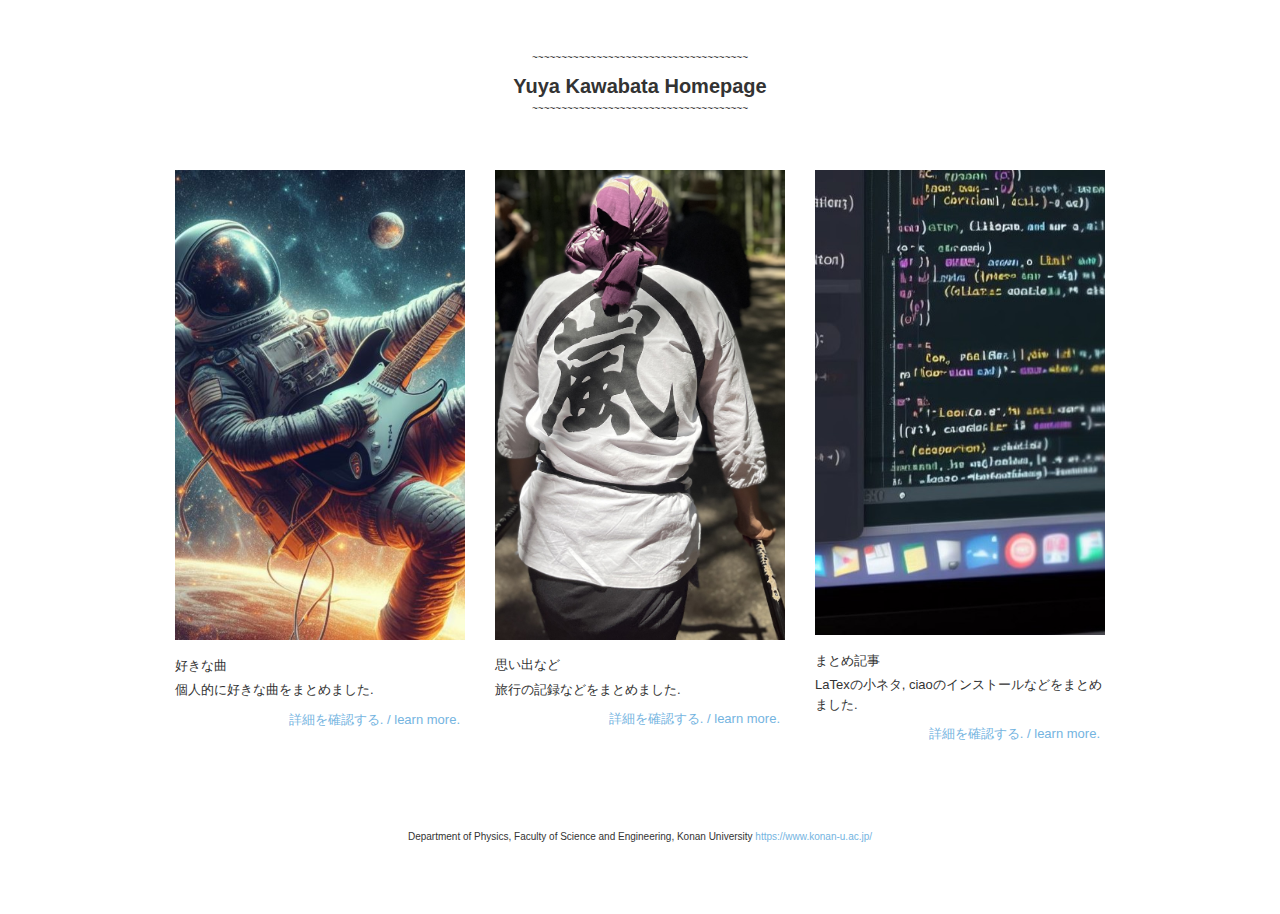
<file: index.html>
<!DOCTYPE html>
<html dir="ltr" lang="ja">
<head>
<meta charset="UTF-8">
<meta name="viewport" content="width=device-width, user-scalable=yes, maximum-scale=1.0, minimum-scale=1.0">
<title>kawabata prof</title>
<meta name="keywords" content="">
<meta name="description" content="">
<link rel="stylesheet" href="style_index.css" type="text/css" media="screen">
<!--[if lt IE 9]>
<script src="js/html5.js"></script>
<script src="js/css3-mediaqueries.js"></script>
<![endif]-->
<script src="js/jquery1.7.2.min.js"></script>
<script src="js/script.js"></script>
</head>

<body>

<header id="header">
	<h1>~~~~~~~~~~~~~~~~~~~~~~~~~~~~~~~~~~~~~</h1>
	<!-- ロゴ -->
	<div class="logo">
		<a href="index.html"><p>Yuya Kawabata Homepage<span>~~~~~~~~~~~~~~~~~~~~~~~~~~~~~~~~~~~~~</span></p></a>
	</div>
	<!-- / ロゴ -->
</header>

<div id="wrapper">
	<!-- 3カラム -->
	<section class="gridWrapper">
		<article class="grid">
			<div class="box">
				<img src="images/top_m1.jpg" width="290" height="290" alt="">
				<h3>好きな曲</h3>
				<p>個人的に好きな曲をまとめました. </p>
				<p class="readmore"><a href="index.html">詳細を確認する. / learn more.</a></p>
			</div>
		</article>
		<article class="grid">
			<div class="box">
				<img src="images/top_m2.jpg" width="290" height="290" alt="">
				<h3>思い出など</h3>
				<p>旅行の記録などをまとめました. </p>
				<p class="readmore"><a href="index_memory_matome.html">詳細を確認する. / learn more.</a></p>
			</div>
		</article>
		<article class="grid">
			<div class="box">
				<img src="images/top_m3.jpg" width="290" height="290" alt="">
				<h3>まとめ記事</h3>
				<p>LaTexの小ネタ, ciaoのインストールなどをまとめました. </p>
				<p class="readmore"><a href="index_qiitta_matome.html">詳細を確認する. / learn more.</a></p>
			</div>
		</article>
	</section>
	<!-- / 3カラム -->
</div>

<address>Department of Physics, Faculty of Science and Engineering, Konan University <a href="https://www.konan-u.ac.jp/" target="_blank" rel="nofollow">https://www.konan-u.ac.jp/</a></address>

</body>
</html>
</file>
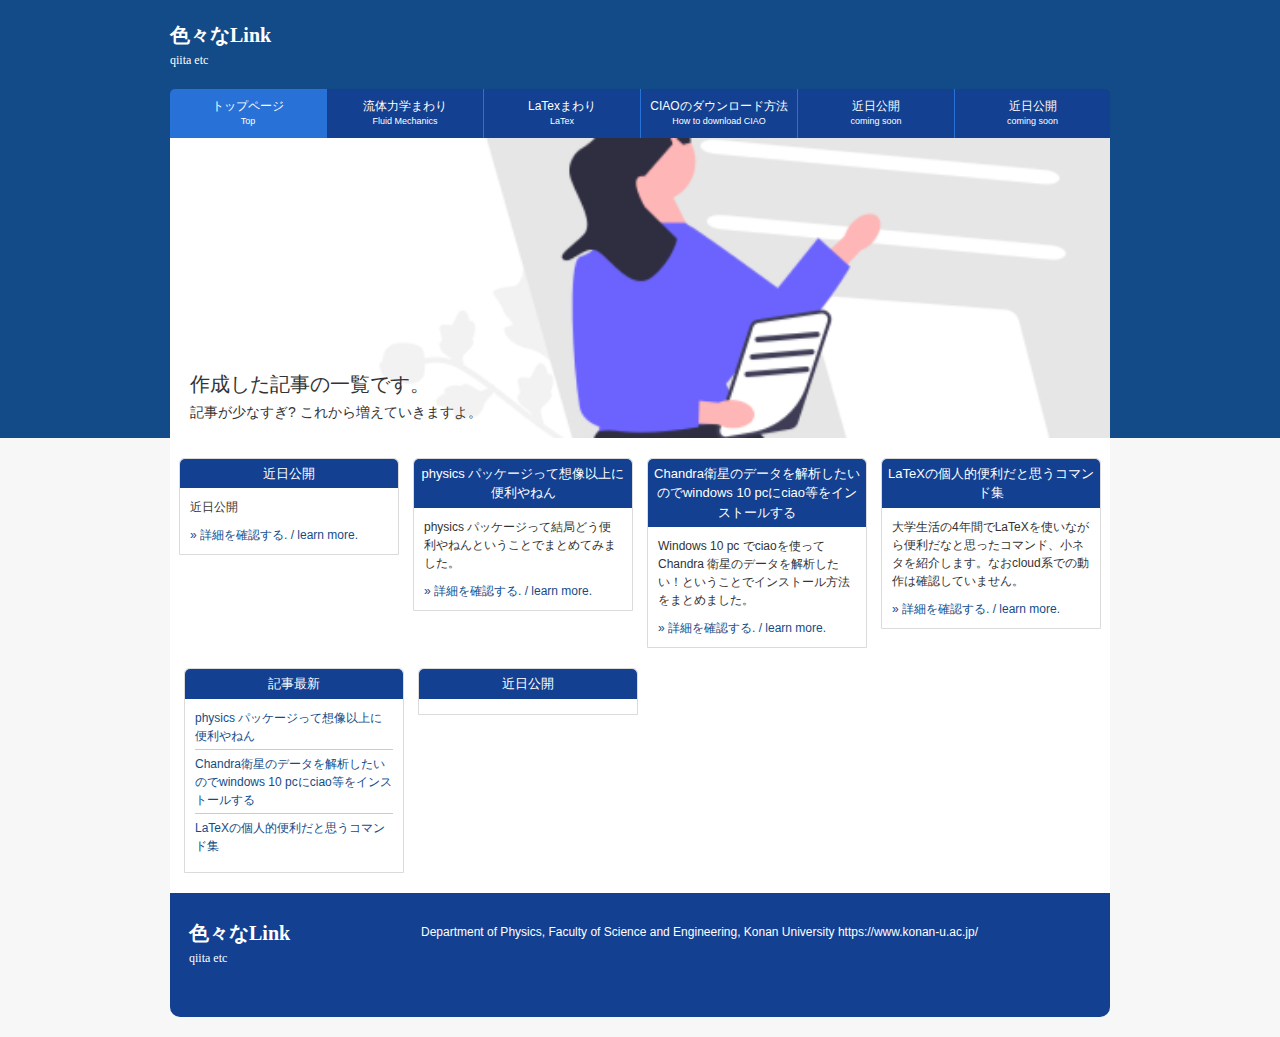
<file: index_qiitta_matome.html>
<!DOCTYPE html>
<html dir="ltr" lang="ja">
<head>
<meta charset="UTF-8">
<meta name="viewport" content="width=device-width, user-scalable=yes, maximum-scale=1.0, minimum-scale=1.0">
<meta name="description" content="記事一覧">
<meta name="keywords" content="">
<title>記事一覧</title>
<link rel="stylesheet" href="style_qiita_matome.css" type="text/css" media="screen">
<!--[if lt IE 9]>
<script src="js/html5.js"></script>
<script src="js/css3-mediaqueries.js"></script>
<![endif]-->
</head>
<body>
<!-- ヘッダー -->
<div id="header">
	<div class="inner">
  
  	<h1</h1>

		<!-- ロゴ -->
		<div class="logo">
			<a href="index_matome.html">色々なLink<br><span>qiita etc</span></a>
		</div>
		<!-- / ロゴ -->
    
    <!-- 電話番号+受付時間
		<div class="info">
    	<p class="tel">電話: <strong>012-3456-7890</strong></p>
			<p>受付時間: 平日 AM 10:00 〜 PM 5:00</p>
    </div>
		 / 電話番号+受付時間 -->
    


  <!-- トップナビゲーション -->
	<ul id="topnav">
		<li class="active"><a href="index.html">トップページ<br><span>Top</span></a></li>
		<li><a href="#">流体力学まわり<br><span>Fluid Mechanics</span></a></li>
		<li><a href="https://qiita.com/kawabatayuuya/items/7aaddc9983cc81bd1fb1">LaTexまわり<br><span>LaTex</span></a></li>
		<li><a href="https://qiita.com/kawabatayuuya/items/ca94b34c410edcaa3bf8">CIAOのダウンロード方法<br><span>How to download CIAO</span></a></li>
		<li><a href="#">近日公開<br><span>coming soon</span></a></li>
		<li><a href="#">近日公開<br><span>coming soon</span></a></li>
	</ul>
	<!-- トップナビゲーション -->
  
  </div>
  
</div>
<!-- / ヘッダー -->

<!-- メイン画像 -->
<div id="mainBanner" class="mainImg">
	<div class="inner">
		<img src="images/mainImg.png" width="940" height="300" alt="">
    <div class="slogan">
			<h2>作成した記事の一覧です。</h2>
			<h3>記事が少なすぎ? これから増えていきますよ。</h3>
		</div>
	</div>
</div>
<!-- / メイン画像 -->

<div id="wrapper">

	<!-- 4カラム -->
  <section class="gridWrapper">
		<article class="grid colDark">
			<h3>近日公開</h3>	
			<p>近日公開</p>
			<p class="readmore"><a href="#">&raquo; 詳細を確認する. / learn more.</a></p>
		</article>
		<article class="grid colLight">
			<h3>physics パッケージって想像以上に便利やねん</h3>
			<p>physics パッケージって結局どう便利やねんということでまとめてみました。</p>
			<p class="readmore"><a href="https://qiita.com/kawabatayuuya/items/ccfb6f9766f5719b73ca">&raquo; 詳細を確認する. / learn more.</a></p>
		</article>
		<article class="grid colDark">
      <h3>Chandra衛星のデータを解析したいのでwindows 10 pcにciao等をインストールする</h3>
			<p>Windows 10 pc でciaoを使ってChandra 衛星のデータを解析したい！ということでインストール方法をまとめました。</p>
			<p class="readmore"><a href="https://qiita.com/kawabatayuuya/items/ca94b34c410edcaa3bf8">&raquo; 詳細を確認する. / learn more.</a></p>
		</article>
    <article class="grid colLight">
			<h3>LaTeXの個人的便利だと思うコマンド集</h3>
			<p>大学生活の4年間でLaTeXを使いながら便利だなと思ったコマンド、小ネタを紹介します。なおcloud系での動作は確認していません。</p>
			<p class="readmore"><a href="https://qiita.com/kawabatayuuya/items/7aaddc9983cc81bd1fb1">&raquo; 詳細を確認する. / learn more.</a></p>
		</article>
	</section>
	<!-- / 4カラム -->
    
	<!--
	<section class="gridWrapper" id="sub">
  	<article class="grid col2">
    	<h3>自然との調和を目指す企業です</h3>	
			<p>ホームページサンプル株式会社では最新技術と自然との調和を目指します。革新的な技術で世の中を動かす企業を目指します。</p>
      <p>ホームページサンプル株式会社では最新技術と自然との調和を目指します。革新的な技術で世の中を動かす企業を目指します。</p>
      <p>ホームページサンプル株式会社では最新技術と自然との調和を目指します。革新的な技術で世の中を動かす企業を目指します。</p>
      <p>ホームページサンプル株式会社では最新技術と自然との調和を目指します。革新的な技術で世の中を動かす企業を目指します。</p>
			<p class="readmore"><a href="subpage.html">&raquo; 詳細を確認する</a></p>
    </article>-->
    
    <article class="grid">
			<h3>記事最新</h3>
			<ul>
				<li><a href="https://qiita.com/kawabatayuuya/items/ccfb6f9766f5719b73ca">physics パッケージって想像以上に便利やねん</a></li>
				<li><a href="https://qiita.com/kawabatayuuya/items/ca94b34c410edcaa3bf8">Chandra衛星のデータを解析したいのでwindows 10 pcにciao等をインストールする</a></li>
				<li><a href="https://qiita.com/kawabatayuuya/items/7aaddc9983cc81bd1fb1">LaTeXの個人的便利だと思うコマンド集</a></li>
				<!--<li><a href="subpage.html">最新商品のご紹介</a></li>
				<li><a href="subpage.html">新規サービスを開始しました</a></li>
				<li><a href="subpage.html">環境賞受賞に関してはこちらをご確認ください</a></li>-->
			</ul>
    </article>
    
    <article class="grid">
			<h3>近日公開</h3>
			<ul>
				<!--<li><a href="subpage.html">近日公開</a></li>
				<li><a href="subpage.html">近日公開</a></li>
				<li><a href="subpage.html">近日公開</a></li>
				<li><a href="subpage.html">近日公開</a></li>
				<li><a href="subpage.html">近日公開</a></li>
				<li><a href="subpage.html">近日公開</a></li>-->
			</ul>
		</article> 
    
	</section>

</div>
<!-- / WRAPPER -->

<!-- フッター -->
<div id="footer">
	<div class="inner">
    
		<!-- 3カラム -->
    <section class="gridWrapper">
      
			<article class="grid">
      	<!-- ロゴ -->
				<p class="logo"><a href="index_matome.html">色々なLink<br /><span>qiita etc</span></a></p>
				<!-- / ロゴ -->
			</article>
      
      <article class="grid col3">
      	<!--<ul>
					<li><a href="subpage.html">eco・環境事業</a></li>
					<li><a href="subpage.html">コンピュータ</a></li>
					<li><a href="subpage.html">飲食店事業</a></li>
					<li><a href="subpage.html">ごあいさつ</a></li>
					<li><a href="subpage.html">サービス概要</a></li>
					<li><a href="subpage.html">会社情報</a></li>
					<li><a href="subpage.html">お問い合わせ</a></li>
					<li><a href="subpage.html">サイトマップ</a></li>
				</ul>-->
      	<p>Department of Physics, Faculty of Science and Engineering, Konan University <a href="https://www.konan-u.ac.jp/" target="_blank" rel="nofollow">https://www.konan-u.ac.jp/</a></p>
      </article>
		
    </section>
		<!-- / 3カラム -->
      
	</div>
</div>
<!-- / フッター -->

</body>
</html>
</file>
<file: style_index.css>
@charset "utf-8";


/* =Reset default browser CSS.
Based on work by Eric Meyer: http://meyerweb.com/eric/tools/css/reset/index.html
-------------------------------------------------------------- */
html, body, div, span, applet, object, iframe, h1, h2, h3, h4, h5, h6, p, blockquote, pre, a, abbr, acronym, address, big, cite, code, del, dfn, em, font, ins, kbd, q, s, samp, small, strike, strong, sub, sup, tt, var, dl, dt, dd, ol, ul, li, fieldset, form, label, legend, table.table, caption, tbody, tfoot, thead, tr, th, td {border: 0;font-family: inherit;font-size: 100%;font-style: inherit;font-weight: inherit;margin: 0;outline: 0;padding: 0;vertical-align: baseline;}
:focus {outline: 0;}

ol, ul {list-style: none;}
table.table {border-collapse: separate;border-spacing: 0;}
caption, th, td {font-weight: normal;text-align: left;}
blockquote:before, blockquote:after,q:before, q:after {content: "";}
blockquote, q {quotes: "" "";}
a img{border: 0;}
figure{margin:0}
article, aside, details, figcaption, figure, footer, header, hgroup, menu, nav, section {display: block;}
/* -------------------------------------------------------------- */

body {
color:#333;
font-size:13px;
font-family:verdana,"ヒラギノ丸ゴ ProN W4","Hiragino Maru Gothic ProN","メイリオ","Meiryo","ＭＳ Ｐゴシック","MS PGothic",Sans-Serif;
line-height:1.5;
-webkit-text-size-adjust: none;
background:#fff;
}


/* リンク設定
------------------------------------------------------------*/
a{color:#74b4df;text-decoration:none;}
a:hover{color:#006699;}
a:active, a:focus {outline:0;}


/* 全体
------------------------------------------------------------*/
#wrapper{
margin:0 auto;
padding:0 1%;
width:98%;
position:relative;
}

.inner{
margin:0 auto;
width:100%;
}


/*************
/* ヘッダー
*************/
#header{
height:110px;
}

#header h1{
margin:50px 0 5px 0;
font-size:10px;
font-weight:normal;
text-align:center;
}

#header a{
color:#333;
}

#header a:hover{
color:#888;
}

/*************
/* ロゴ
*************/
.logo{
margin-top:6px;
font-size:20px;
font-weight:bold;
}

.logo p{text-align:center;}

.logo span{
display:block;
color:#333;
font-size:10px;
font-weight:normal;
}


/**************************
/* グリッド
**************************/
.gridWrapper{
padding:10px 0 20px;
overflow: hidden;
}

* html .gridWrapper{height:1%;}
	
.grid{
float:left;
}

.box{
margin:0 5px;
}

.box img{
max-width:100%;
height:auto;
}

.box h3{padding:10px 0 5px;}

.box h3, .box p{text-align:left;}

.box p.readmore{
padding:10px 5px 5px;
text-align:right;
}



/*************
メイン コンテンツ
*************/
#main{
margin-top:25px;
}

section.content article{
padding-top:20px;
margin-bottom:30px;
overflow:hidden;
}

* html section.content article{height:1%;}

section.content p{margin-bottom:5px;}

h3.heading{
font-weight:normal;
line-height:36px;
border-bottom:1px solid #D6D6D6;
color:#333;
}

section.content img{
max-width:90%;
height:auto;
}

.alignleft{
float:left;
clear:left;
margin:3px 20px 10px 0;
}

.alignright{
float:right;
clear:right;
margin:3px 0 10px 20px;
}




/*************
テーブル
*************/
table.table{
border-collapse:collapse;
margin:5px auto 15px auto;
}

table.table td{
border-collapse:collapse;
background-color:#F9F9F9;
text-align:left;
padding:8px;
border:1px solid #D6D6D6;
line-height:20px;
}

table.table th{
background-color:#F5F5F5;
text-align:right;
padding:8px;
white-space:nowrap;
color: #151515;
border-top:1px solid #D4D4D4;
border-right:4px solid #D4D4D4;
border-bottom:1px solid #D4D4D4;
border-left:1px solid #D4D4D4;
font-size:13px;
font-weight:normal;
letter-spacing:1px;
background-repeat:repeat-x;
background-position:top;
}


/*************
/* サイドバー
*************/
#sidebar ul{padding-top:10px;}

#sidebar li{
margin-bottom:10px;
padding-bottom:10px;
list-style:none;
border-bottom:1px dashed #f1f1f1;
}

#sidebar li:last-child{
border:0;
margin-bottom:0px;
}

#sidebar li a{
font-size:12px;
display:block;
color:#333;
}

#sidebar li a:hover{
color:#888;
}

#sidebar ul.list li{
clear:both;
margin-bottom:5px;
padding:5px 0;
overflow:hidden;
border:0;
}

ul.list li{height:1%;}

ul.list li img{
float:left;
margin-right:10px;
}

ul.list li{
font-size:12px;
line-height:1.35;
}


/*************
/* コピーライト
*************/

address{
clear:both;
padding:40px 0 70px 0;
text-align:center;
font-style:normal;
font-size:10px;
color:#333;
}


/* PC用
------------------------------------------------------------*/
@media only screen and (min-width: 960px){
	#header,#wrapper,.inner{
	width:960px;
	padding:0;
	margin:0 auto;
	}
	
	#wrapper{padding-bottom:20px;}
	
  nav#mainNav{
	clear:both;
	overflow:hidden;
	position:relative;
	}
	
	nav#mainNav .inner{
	width:932px;
	padding:0 14px;
	}

	nav#mainNav ul li{
	float: left;
	position: relative;
	}

	nav#mainNav li:last-child{border-right:1px dotted #ebebeb;}

	nav#mainNav ul li a{
	display: block;
	text-align: center;
	_float:left;
	font-size:13px;
	width:154px;
	height:45px;
	padding-top:9px;
	color:#333;
	border-left:1px dotted #ebebeb;
	}

	nav#mainNav ul li a span,nav#mainNav ul li a strong{
	display:block;
	}

	nav#mainNav ul li a span{
	color:#cdcdcd;
	font-size:10px;
	}

	nav div.panel{
	display:block !important;
	float:left;
	}

	a#menu{display:none;}

	nav#mainNav li.active a, nav#mainNav li a:hover{
	color:#909090;
  background:#f9f9f9;
	padding-top:9px;
	}
	
	#mainBanner{margin-left:15px;}
	#subpage #mainBanner{margin:17px auto;}
	
	#main{
	float:right;
	width:657px;
	padding-right:15px;
	}
	
	#sidebar{
	float:left;
	width:245px;
	padding:25px 0 0 15px;
	overflow:hidden;
	}
	
	#sidebar article{
	padding-top:7px;
	margin-bottom:20px;
	overflow:hidden;
	}
	
	/* グリッド全体 */
	.gridWrapper{
	width:960px;
	margin:0 0 0 -10px;
	}
	
	#gallery article{padding:10px 0 10px 10px;}
	
	/* グリッド */
	.grid{
	float:left;
	width:300px;
	margin-left:20px;
	}
	
	#subpage .grid{width:auto;}
	
  #gallery .grid{
	width:auto;
	margin:10px 0 2px 10px;
	}
}


@media only screen and (max-width:959px){
	*{
    -webkit-box-sizing: border-box;
       -moz-box-sizing: border-box;
         -o-box-sizing: border-box;
        -ms-box-sizing: border-box;
            box-sizing: border-box;
	}
	
	nav#mainNav{
	clear:both;
	width:100%;
	margin:0 auto;
	padding:0;
  border:1px solid #e4e4e4;
	}

	nav#mainNav a.menu{
	width:100%;
	display:block;
	height:40px;
	line-height:40px;
	font-weight: bold;
	text-align:left;
	}

	nav#mainNav a#menu span{
	padding-left:10px;
	color:#333;
	}
	nav#mainNav a.menu span:before{content: "→ ";}
	nav#mainNav a.menuOpen span:before{content: "↓ ";}

	nav#mainNav a#menu:hover{cursor:pointer;}

	nav .panel{
	display: none;
	width:100%;
	position: relative;
	right: 0;
	top:0;
	z-index: 1;
	}

	nav#mainNav ul li{
	float: none;
	clear:both;
	width:100%;
	height:auto;
	line-height:1.2;
	}

	nav#mainNav ul li a,nav#mainNav ul li.current-menu-item li a{
	color:#333;
	display: block;
	padding:15px 10px;
	text-align:left;
	border-bottom:1px dashed #ccc;
	}
	
	nav#mainNav ul li a span{padding-left:10px;}
	
	nav#mainNav ul li:first-child a{
	border-top:1px solid #e4e4e4;
	}
	
	nav#mainNav ul li:last-child a{border:0;}
	
	nav#mainNav ul li.active a{color:#888;}

	nav div.panel{float:none;}
	
	#subpage #mainBanner{max-width:668px;}
	
	#sidebar{padding-bottom:30px;}
	
	#sidebar article{padding:7px 0 15px;}
	
	#footer .grid,#footer ul.footnav{
	float:none;
	width:100%;
	text-align:center;
	}

	ul.footnav li{float:none;display:inline-block;}
	
	.grid{
	width:32%;
	margin:10px 0 0 1%;
	}
	
	#gallery .grid{
	float:left;
	width:31%;
	margin:0 0 0 1%;
	}
	
	#footer .grid img, #footer .info{float:none;}
	#footer .grid p{display:block;}
	#footer #info .info{float:none;text-align:center;}
	
	#footer .logo,#footer .info{
	width:100%;
	float:none;
	}
	
	#footer .logo p{float:none;display:block;}
	#footer .logo img{float:none;padding:0;}
}


/* スマートフォン 横(ランドスケープ) */
@media only screen and (max-width:640px){
	#header{
	height:auto;
	padding-bottom:20px;
	}
	
	#header h1,.logo,.info{text-align:center;}
	
	.logo,.info{
	clear:both;
	width:100%;
	float:none;
	}
	
	.logo p{float:none;display:block;}
	.logo img{float:none;padding:0;}
	
	.box img{
	float:left;
	margin-right:5px;
	}
	
	.box h3{padding-top:0;}

  .alignleft,.alignright{
	float:none;
	display:block;
	margin:0 auto 10px;
	}
	
	#gallery .grid{float:left;}
}


/* スマートフォン 縦(ポートレート) */
@media only screen and (max-width:480px){
	.grid{width:100%;}
	.box img{max-width:100px;}
	#mainBanner h2,#mainBanner p{font-size:80%;}
}
</file>
<file: style_qiita_matome.css>
@charset "utf-8";


/* =Reset default browser CSS.
Based on work by Eric Meyer: http://meyerweb.com/eric/tools/css/reset/index.html
-------------------------------------------------------------- */
html, body, div, span, applet, object, iframe, h1, h2, h3, h4, h5, h6, p, blockquote, pre, a, abbr, acronym, address, big, cite, code, del, dfn, em, font, ins, kbd, q, s, samp, small, strike, strong, sub, sup, tt, var, dl, dt, dd, ol, ul, li, fieldset, form, label, legend, table, caption, tbody, tfoot, thead, tr, th, td {border: 0;font-family: inherit;font-size: 100%;font-style: inherit;font-weight: inherit;margin: 0;outline: 0;padding: 0;vertical-align: baseline;}
:focus {outline: 0;}

ol, ul {list-style: none;}
table {border-collapse: separate;border-spacing: 0;}
caption, th, td {font-weight: normal;text-align: left;}
blockquote:before, blockquote:after,q:before, q:after {content: "";}
blockquote, q {quotes: "" "";}
a img{border: 0;}
figure{margin:0}
article, aside, details, figcaption, figure, footer, header, hgroup, menu, nav, section {display: block;}
/* -------------------------------------------------------------- */

body{
color:#333;
font:12px verdana,"ヒラギノ丸ゴ ProN W4","Hiragino Maru Gothic ProN","メイリオ","Meiryo","ＭＳ Ｐゴシック","MS PGothic",Sans-Serif;
line-height:1.5;
background:#f7f7f7;
-webkit-text-size-adjust: none;
}

html{
}


/* リンク設定
------------------------------------------------------------*/
a{color:#134b88;text-decoration:none;}
a:hover{color:#2871d7;}
a:active, a:focus{outline:0;}


/* 全体
------------------------------------------------------------*/
#wrapper{
margin:0 auto;
padding:20px 1%;
width:98%;
position:relative;
background:#fff;
overflow:hidden;
}

* html #wrapper{background:#fff;}

.inner{
margin:0 auto;
width:100%;
}


/*************
/* ヘッダー
*************/
h1{
font-size:12px;
line-height:1.6;
font-weight:normal;
}

#header{
overflow:hidden;
padding:5px 0 0;
color:#fff;
background:#134b88;
}

* html #header{height:1%;}


/*************
/* ロゴ
*************/
#header .logo{
float:left;
padding:20px 0;
}

.logo a{
color:#fff;
font-size:20px;
font-weight:bold;
line-height:1;
font-family:"Palatino Linotype", "Book Antiqua", Palatino,"ヒラギノ明朝 Pro W3","Hiragino Mincho Pro","ＭＳ Ｐ明朝","MS PMincho",serif;
}

.logo span{
font-size:12px;
font-weight:normal;
}

.info{
float:right;
padding:20px 0;
}

.tel strong{
font-size:20px;
font-weight:bold;
}

/**************************
/* トップナビゲーション
**************************/
ul#topnav{
clear:both;
overflow:hidden;
margin:0 auto;
background:#134091;
border-radius:5px 5px 0 0;
}

* html ul#topnav{height:1%;}

ul#topnav li{
float:left;
text-align:center;
}

ul#topnav a{
width:156px;
font-size:12px;
display:block;
padding:10px 0;
color:#fff;
line-height:1.2;
border-left:1px solid #2871d7;
}

ul#topnav a span{font-size:9px;}

ul#topnav li:first-child a{border:0;}

ul#topnav li:last-child a{width:155px;}

ul#topnav li.active a,ul#topnav a:hover{background:#2871d7;}


/**************************
/* メイン画像（トップページ+サブページ）
**************************/
#mainBanner{
clear:both;
line-height:0;
background:#134b88;
}

#mainBanner .inner{position:relative;}

#mainBanner img{
max-width:100%;
height:auto;
}

.slogan{
position:absolute;
max-width:100%;
height:auto;
bottom:10px;
left:10px;
padding:5px 10px;
line-height:1.4;
z-index:100;
}

.slogan h2{
padding-bottom:5px;
font-size:20px;
}

.slogan h3{
font-size:14px;
}


/**************************
/* グリッド
**************************/
.gridWrapper{
padding-bottom:20px;
clear:both;
overflow:hidden;
}

* html .gridWrapper{height:1%;}
	
.grid{
float:left;
padding-bottom:10px;
border:1px solid #dbdbdb;
border-radius:5px 5px 0 0;
}

.grid h3{
padding:5px;
font-size:13px;
color:#fff;
text-align:center;
border-radius:5px 5px 0 0;
background:#134091;
}

.grid p{
padding:10px 10px 0;
}

.grid ul{margin:5px 10px 3px;}

.grid li{
padding:5px 0 4px;
border-bottom:1px solid #ccc;
}

.grid li:first-child{border-top:0;}
.grid li:last-child{border-bottom:0;}

.gridWrapper img{
max-width:100%;
height:auto;
}

/* フッター内のグリッド(3カラム) */
#footer .grid{
color:#fff;
border:0;
background:transparent;
}

#footer .col3 ul{margin:0 0 10px 5px;}

#footer .col3 li{
padding:0 7px 0 5px;
margin-bottom:3px;
list-style:none;
border-bottom:0;
display:inline-block;
border:0;
border-right:1px solid #fff;
}


/*************
メイン コンテンツ
*************/
section.content{
margin-bottom:20px;
font-size:14px;
overflow:hidden;
}

* html section.content{height:1%;}

section.content p{margin-bottom:5px;}

h3.heading{
padding:5px 10px;
margin-bottom:10px;
font-size:16px;
color:#fff;
background:#134091;
border-radius:4px;
}

.alignleft{
float:left;
clear:left;
margin:3px 10px 10px 1px;
}

.alignright{
float:right;
clear:right;
margin:3px 1px 10px 10px;
}

img.frame,#gallery img{
border:1px solid #333;
}

#gallery .gridWrapper{padding:0;}
#gallery .grid{border:0;}


/*************
テーブル
*************/
table.table{
border-collapse:collapse;
width:100%;
margin:10px auto;
}

table.table th,table.table td{
padding:5px;
border:1px solid #2871d7;
}

table.table tr:first-child th,table.table tr:first-child td{
border-top:#2871d7 4px solid
}

table.table th{
font-weight:bold;
letter-spacing:1px;
white-space:nowrap;
color:#fff;
background:#134091;
}


/*************
/* フッター
*************/
#footer .inner{
clear:both;
margin-bottom:20px;
padding:20px 0;
overflow:hidden;
background:#134091;
border-radius:0 0 10px 10px;
}

* html #footer{height:1%;}

#footer a{color:#fff;}

#footer .copyright{font-size:11px;}


/* PC用 */
@media only screen and (min-width:960px){
	#wrapper,.inner,ul#topnav{
	width:940px;
	padding:0;
	}
	
	#wrapper{padding:20px 0;}
	
	#main{
	float:right;
	width:680px;
	padding-right:10px;
	}
	
	#subpage #sub{
	float:left;
	width:235px;
	overflow:hidden;
	}
	
	/* グリッド */
	.gridWrapper{
	width:954px;
	margin-left:-14px;
	padding:0 9px 20px;
	}
	.grid{width:218px;margin:0 0 0 14px;}
	.col2{width:452px;}
	.col3{width:682px;}
	
	#gallery .gridWrapper{width:694px;}
	#gallery .grid{width:217px;}
	#subpage #sub .grid{
	float:none;
	margin-bottom:30px;
	}
	
}


/* モニター幅960px以下 */
@media only screen and (max-width:960px){
	h1{padding:0 1%;width:98%}
	#header .logo{padding-left:10px;}
	#header .info{padding-right:10px;}
	
	ul#topnav{
	clear:both;
	width:100%;
	border-radius:0;
	}

	ul#topnav li{
	width:33%;
	border-right:1px solid #2871d7;
	border-bottom:1px solid #2871d7;
	box-sizing:border-box;
  -webkit-box-sizing:border-box;
  -moz-box-sizing:border-box;
	}

	ul#topnav li:nth-child(3n){border-right:0;width:34%;}

	ul#topnav li a{
	width:100%;
	border:0;
	}

	ul#topnav li:first-child a,ul#topnav li:last-child a{width:100%;}
	
	.grid{
	width:45%;
	margin:2px 2% 10px;
	}
	
	.col2{
	float:none;
	width:94%;
	margin:0 2% 20px;
	}
	
	.grid img{
	float:left;
	margin-right:5px;
	}
	
	#gallery .grid{
	width:31%;
	margin:0 1%;
	padding:0;
	}
	
	#gallery .grid img{
	float:none;
	}
	
	section.content{padding:0 10px;}
	
	section.content img{
  max-width:90%;
	height:auto;
	}
	
	#sub .grid{padding-bottom:20px;}
	#subpage #sub .grid{
	float:none;
	margin:0 auto 20px;
	width:98%;
	}
	
	#footer{padding:0;}
	
	#footer .grid{
	float:none;
	width:100%;
	margin-bottom:5px;
	text-align:center;
	}
}


/* スマートフォン 横(ランドスケープ) */
@media only screen and (max-width:640px){
	.grid img{
	float:none;
	margin:20px auto 10px;
	}
	
	.grid p{text-align:left;}
	
	img.frame,#gallery img{border-width:2px;}

  .alignleft,.alignright{
	float:none;
	display:block;
	margin:0 auto 10px;
	}
	
	#footer .grid p{text-align:center;}
}


/* スマートフォン 縦(ポートレート) */
@media only screen and (max-width:480px){
	#header .logo{padding-top:10px;}
  .info{padding:10px 0;}
	ul#topnav li{width:50%;}

	ul#topnav li:nth-child(3n){
	border-right:1px solid #2871d7;
	width:50%;
	}	
	ul#topnav li:nth-child(2n),ul#topnav li:nth-child(6n){border-right:0;}
	
	#mainBanner h2,#mainBanner h3{font-size:80%;}
	
	.grid{width:96%;}
}
</file>
